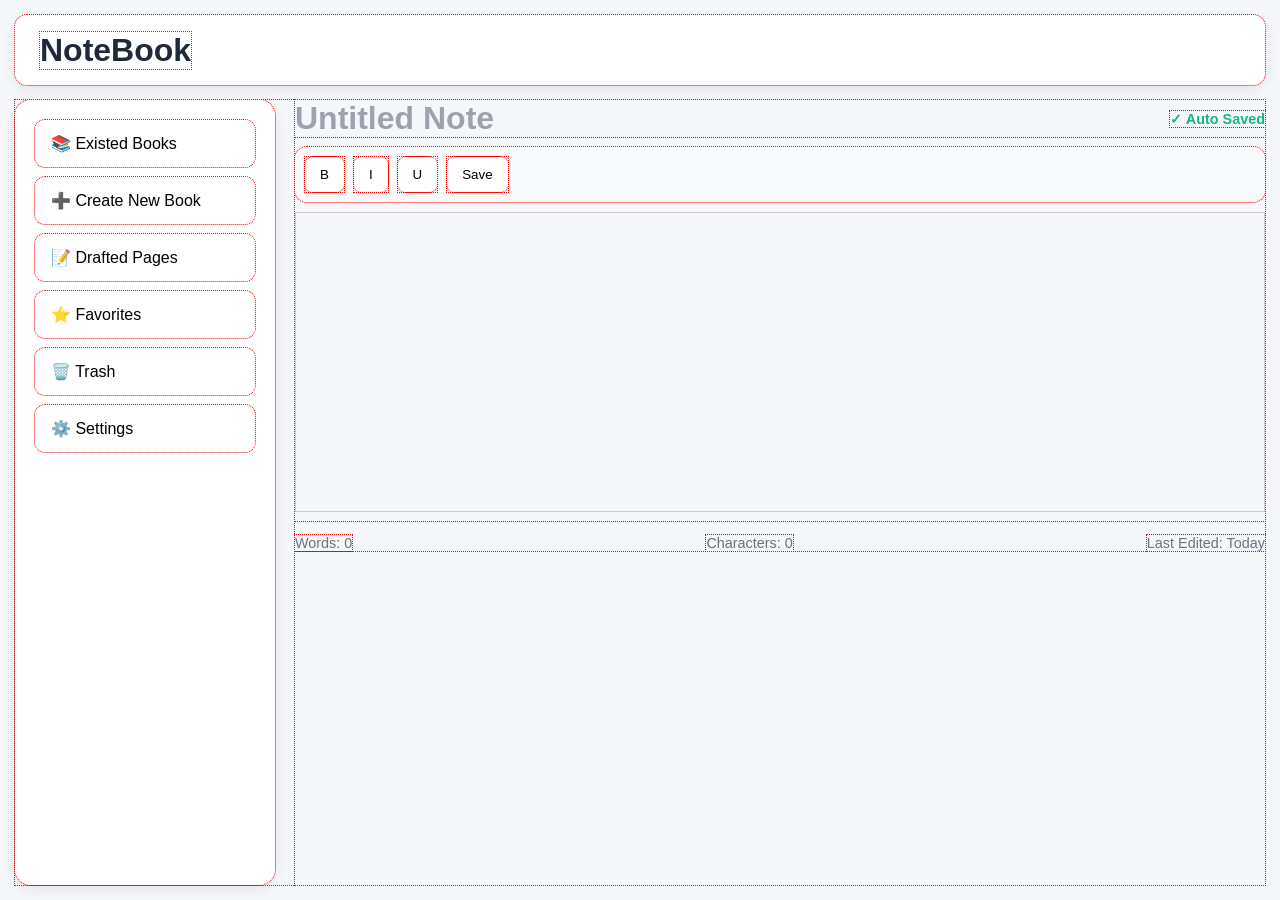
<file: index.html>
<!DOCTYPE html>
<html lang="en">

<head>
    <meta charset="UTF-8">
    <meta name="viewport" content="width=device-width, initial-scale=1.0">
    <link rel="stylesheet" href="style.css">
    <title>Note Book</title>
</head>

<body>

    <header class="header-style">
        <div class="logo">
            NoteBook
        </div>
        <button class="menu-toggle">☰</button>
    </header>

    <section>
        <!-- Left Sidebar -->
        <aside class="sidebar">

            <button class="sidebar-btn">
                📚 Existed Books
            </button>

            <button class="sidebar-btn">
                ➕ Create New Book
            </button>

            <button class="sidebar-btn">
                📝 Drafted Pages
            </button>

            <button class="sidebar-btn">
                ⭐ Favorites
            </button>

            <button class="sidebar-btn">
                🗑️ Trash
            </button>

            <button class="sidebar-btn">
                ⚙️ Settings
            </button>
        </aside>

        <!-- Main Editor -->
        <div class="editor-area">

            <div class="editor-header">
                <input class="book-name" placeholder="Untitled Note">
                <span class="save-status">✓ Auto Saved</span>
            </div>

            <ul class="toolbar">
                <li><button class="editor-btn">B</button></li>
                <li><button class="editor-btn">I</button></li>
                <li><button class="editor-btn">U</button></li>
                <li><button>Save</button></li>
            </ul>

            <div id="editor" contenteditable="true" class="editor-box"></div>

            <div class="editor-footer">
                <span>Words: 0</span>
                <span>Characters: 0</span>
                <span>Last Edited: Today</span>
            </div>

        </div>

    </section>


</body>
<script>
    // Function For Active Button
    const side_btn = document.querySelectorAll(".sidebar-btn");
    side_btn.forEach(buttons => {
        buttons.addEventListener("click", function () {
            document.querySelector(".sidebar-btn.active")?.classList.remove("active");
            this.classList.add("active");
        });
    });

    // Function For Toggle Button
    const editor_btn = document.querySelectorAll(".editor-btn");
    editor_btn.forEach(buttons => {
        buttons.addEventListener("click", function () {
            this.classList.toggle("active");
        });
    });
    // Function For Toggle Side bar
    const toggleBtn = document.querySelector(".menu-toggle");
    const sidebar = document.querySelector(".sidebar");

    toggleBtn.addEventListener("click", () => {
        sidebar.classList.toggle("show");
    });
</script>

</html>
</file>
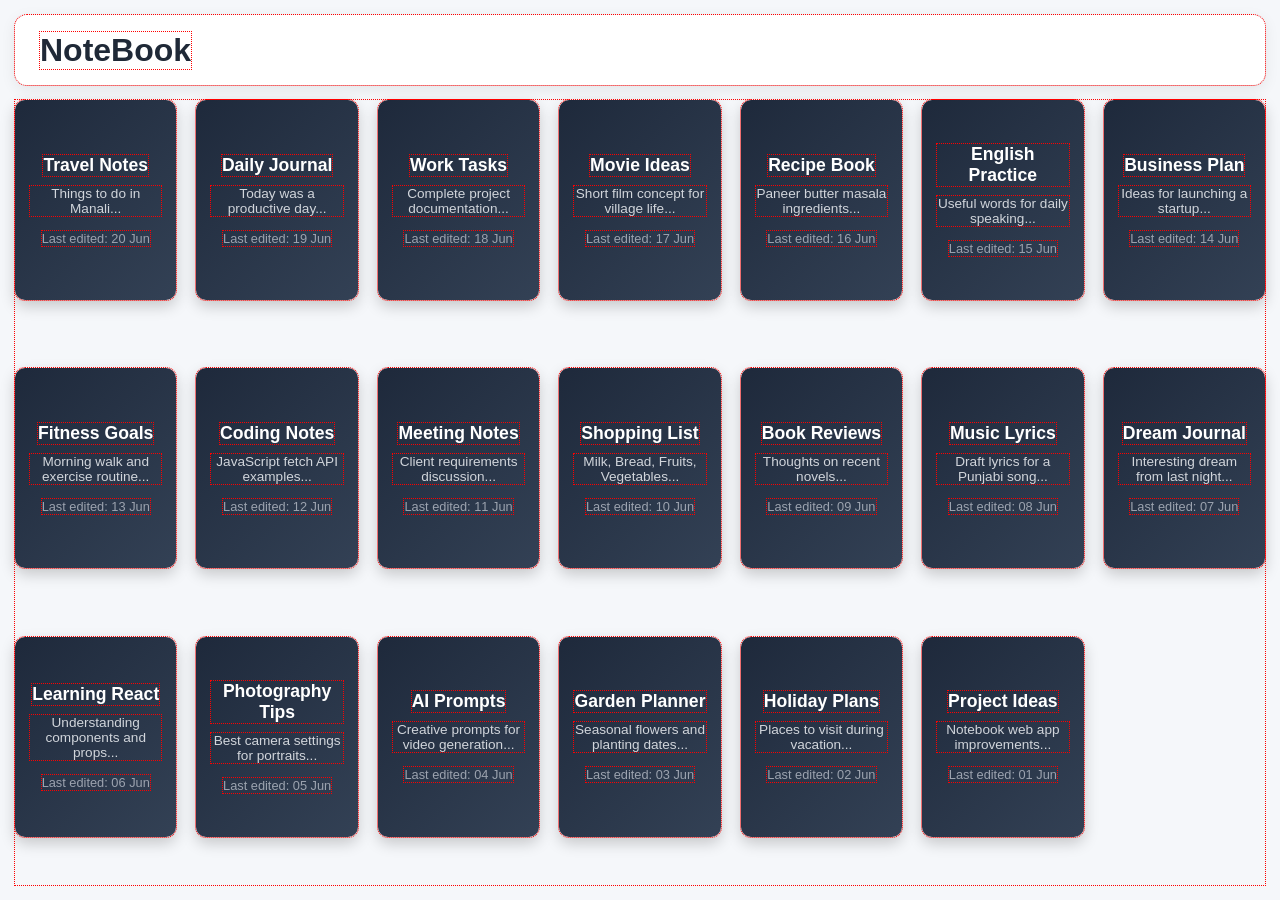
<file: existed_books.html>
<!DOCTYPE html>
<html lang="en">

<head>
    <meta charset="UTF-8">
    <meta name="viewport" content="width=device-width, initial-scale=1.0">
    <link rel="stylesheet" href="style.css">
    <title>Note Book</title>
</head>

<body>
    <header class="header-style">
        <div class="logo">
            NoteBook
        </div>
    </header>

    <section>
        <!-- <aside class="aside_left">
            <div class="read-btn">
                <button class="btn"> Read Book </button>
                <span class="tool-tip"> Read Note Book </span>
            </div> -->
        <ul class="existed-books">
            <li class="exist-book">
                <div class="book-title">Travel Notes</div>
                <div class="book-preview">Things to do in Manali...</div>
                <div class="book-date">Last edited: 20 Jun</div>
            </li>

            <li class="exist-book">
                <div class="book-title">Daily Journal</div>
                <div class="book-preview">Today was a productive day...</div>
                <div class="book-date">Last edited: 19 Jun</div>
            </li>

            <li class="exist-book">
                <div class="book-title">Work Tasks</div>
                <div class="book-preview">Complete project documentation...</div>
                <div class="book-date">Last edited: 18 Jun</div>
            </li>

            <li class="exist-book">
                <div class="book-title">Movie Ideas</div>
                <div class="book-preview">Short film concept for village life...</div>
                <div class="book-date">Last edited: 17 Jun</div>
            </li>

            <li class="exist-book">
                <div class="book-title">Recipe Book</div>
                <div class="book-preview">Paneer butter masala ingredients...</div>
                <div class="book-date">Last edited: 16 Jun</div>
            </li>

            <li class="exist-book">
                <div class="book-title">English Practice</div>
                <div class="book-preview">Useful words for daily speaking...</div>
                <div class="book-date">Last edited: 15 Jun</div>
            </li>

            <li class="exist-book">
                <div class="book-title">Business Plan</div>
                <div class="book-preview">Ideas for launching a startup...</div>
                <div class="book-date">Last edited: 14 Jun</div>
            </li>

            <li class="exist-book">
                <div class="book-title">Fitness Goals</div>
                <div class="book-preview">Morning walk and exercise routine...</div>
                <div class="book-date">Last edited: 13 Jun</div>
            </li>

            <li class="exist-book">
                <div class="book-title">Coding Notes</div>
                <div class="book-preview">JavaScript fetch API examples...</div>
                <div class="book-date">Last edited: 12 Jun</div>
            </li>

            <li class="exist-book">
                <div class="book-title">Meeting Notes</div>
                <div class="book-preview">Client requirements discussion...</div>
                <div class="book-date">Last edited: 11 Jun</div>
            </li>

            <li class="exist-book">
                <div class="book-title">Shopping List</div>
                <div class="book-preview">Milk, Bread, Fruits, Vegetables...</div>
                <div class="book-date">Last edited: 10 Jun</div>
            </li>

            <li class="exist-book">
                <div class="book-title">Book Reviews</div>
                <div class="book-preview">Thoughts on recent novels...</div>
                <div class="book-date">Last edited: 09 Jun</div>
            </li>

            <li class="exist-book">
                <div class="book-title">Music Lyrics</div>
                <div class="book-preview">Draft lyrics for a Punjabi song...</div>
                <div class="book-date">Last edited: 08 Jun</div>
            </li>

            <li class="exist-book">
                <div class="book-title">Dream Journal</div>
                <div class="book-preview">Interesting dream from last night...</div>
                <div class="book-date">Last edited: 07 Jun</div>
            </li>

            <li class="exist-book">
                <div class="book-title">Learning React</div>
                <div class="book-preview">Understanding components and props...</div>
                <div class="book-date">Last edited: 06 Jun</div>
            </li>

            <li class="exist-book">
                <div class="book-title">Photography Tips</div>
                <div class="book-preview">Best camera settings for portraits...</div>
                <div class="book-date">Last edited: 05 Jun</div>
            </li>

            <li class="exist-book">
                <div class="book-title">AI Prompts</div>
                <div class="book-preview">Creative prompts for video generation...</div>
                <div class="book-date">Last edited: 04 Jun</div>
            </li>

            <li class="exist-book">
                <div class="book-title">Garden Planner</div>
                <div class="book-preview">Seasonal flowers and planting dates...</div>
                <div class="book-date">Last edited: 03 Jun</div>
            </li>

            <li class="exist-book">
                <div class="book-title">Holiday Plans</div>
                <div class="book-preview">Places to visit during vacation...</div>
                <div class="book-date">Last edited: 02 Jun</div>
            </li>

            <li class="exist-book">
                <div class="book-title">Project Ideas</div>
                <div class="book-preview">Notebook web app improvements...</div>
                <div class="book-date">Last edited: 01 Jun</div>
            </li>
        </ul>
    </section>


</body>

</html>
</file>
<file: style.css>
*{
    margin:0;
    padding:0;
    box-sizing:border-box;
}

body{
    min-height:100vh;
    padding:15px;
    background:#f5f7fa;
    font-family:"Segoe UI",sans-serif;
    display:flex;
    flex-direction:column;
    gap:15px;
}

/* HEADER */

.header-style{
    height:70px;
    background:white;
    border-radius:12px;
    display:flex;
    align-items:center;
    padding:0 25px;
    box-shadow:0 4px 15px rgba(0,0,0,.08);
}

.logo{
    font-size:2rem;
    font-weight:700;
    color:#1f2937;
}
.menu-toggle {
    display: none;
    font-size: 1.8rem;
    background: none;
    border: none;
    cursor: pointer;
}

/* MAIN LAYOUT */

section{
    flex:1;
    display:flex;
    gap:20px;
    min-height:80vh;
}

/* SIDEBAR */

.sidebar{
    width:260px;
    min-width:260px;
    background:white;
    border-radius:16px;
    padding:20px;
    display:flex;
    flex-direction:column;
    gap:10px;
    box-shadow:0 4px 15px rgba(0,0,0,.08);
}

.sidebar-title{
    font-size:1.4rem;
    font-weight:700;
    color:#1f2937;
    margin-bottom:10px;
}

.sidebar-btn{
    border:none;
    background:transparent;
    text-align:left;
    padding:14px 16px;
    border-radius:10px;
    cursor:pointer;
    font-size:1rem;
    transition:.3s;
}

.sidebar-btn:hover{
    background:#f3f4f6;
    transform:translateX(5px);
}

.sidebar-btn.active{
    background:#111827;
    color:white;
}

/* EDITOR */
.editor-area {
    flex: 1;
    display: flex;
    flex-direction: column;
    gap: 10px;
    min-width: 0; /* important for flex overflow issues */
}
.editor-box {
    width: 100%;
    height: 300px;
    border: 1px solid #ccc;
    padding: 10px;
    outline: none;
}

/* TITLE */

.editor-header{
    display:flex;
    justify-content:space-between;
    align-items:center;
    gap:15px;
}

.book-name{
    flex:1;
    border:none;
    outline:none;
    font-size:2rem;
    font-weight:700;
    color:#111827;
    background:transparent;
}

.book-name::placeholder{
    color:#9ca3af;
}

.save-status{
    color:#10b981;
    font-size:.9rem;
    font-weight:600;
}

/* TOOLBAR */

.toolbar{
    list-style:none;
    display:flex;
    gap:10px;
    flex-wrap:wrap;
    padding:10px;
    background:#f8fafc;
    border-radius:12px;
}

.toolbar button{
    border:none;
    background:white;
    padding:10px 15px;
    border-radius:8px;
    cursor:pointer;
    box-shadow:0 2px 5px rgba(0,0,0,.08);
    transition:.2s;
}

.toolbar button:hover{
    transform:translateY(-2px);
}
.editor-btn.active{
    background:#111827;
    color:white;
}

/* FOOTER INFO */

.editor-footer{
    display:flex;
    justify-content:space-between;
    align-items:center;
    border-top:1px solid #e5e7eb;
    padding-top:12px;
    color:#6b7280;
    font-size:.9rem;
}

/* BOOK GRID PAGE */

.existed-books{
    list-style:none;
    display:grid;
    grid-template-columns:repeat(auto-fill,minmax(150px,1fr));
    gap:20px;
    width:100%;
}

.exist-book{
    height:200px;

    background:linear-gradient(
        135deg,
        #1e293b,
        #334155
    );

    color:white;

    border-radius:10px;

    display:flex;
    flex-direction:column;
    justify-content:center;
    align-items:center;

    text-align:center;

    padding:15px;

    box-shadow:0 6px 15px rgba(0,0,0,.2);

    transition:.3s;
}

.exist-book:hover{
    transform:translateY(-8px);
    cursor:pointer;
}

.book-title{
    font-size:1.1rem;
    font-weight:700;
}

.book-preview{
    margin-top:10px;
    font-size:.85rem;
    color:#d1d5db;
}

.book-date{
    margin-top:15px;
    font-size:.8rem;
    color:#9ca3af;
}

/* MOBILE */

@media (max-width:768px){

    section{
        flex-direction:column;
    }

    .sidebar{
        width:100%;
        min-width:100%;
    }

    .editor-header{
        flex-direction:column;
        align-items:flex-start;
    }

    .book-name{
        font-size:1.5rem;
    }

    textarea{
        min-height:400px;
    }

    .editor-footer{
        flex-direction:column;
        gap:10px;
        align-items:flex-start;
    }
   .menu-toggle {
        display: block;
    }

    .sidebar {
        position: fixed;
        display: none;
        top: 80px;              /* below header */
        width: 220px;           /* smaller panel */
        border-radius: 12px;
        box-shadow: 0 10px 25px rgba(0,0,0,0.2);
        z-index: 1000;
        transition: 0.3s ease;
    }

    .sidebar.show {
        left: 10px;             /* small floating position */
        display: inline;
    }
}

* {outline: red 1px dotted;}
</file>
